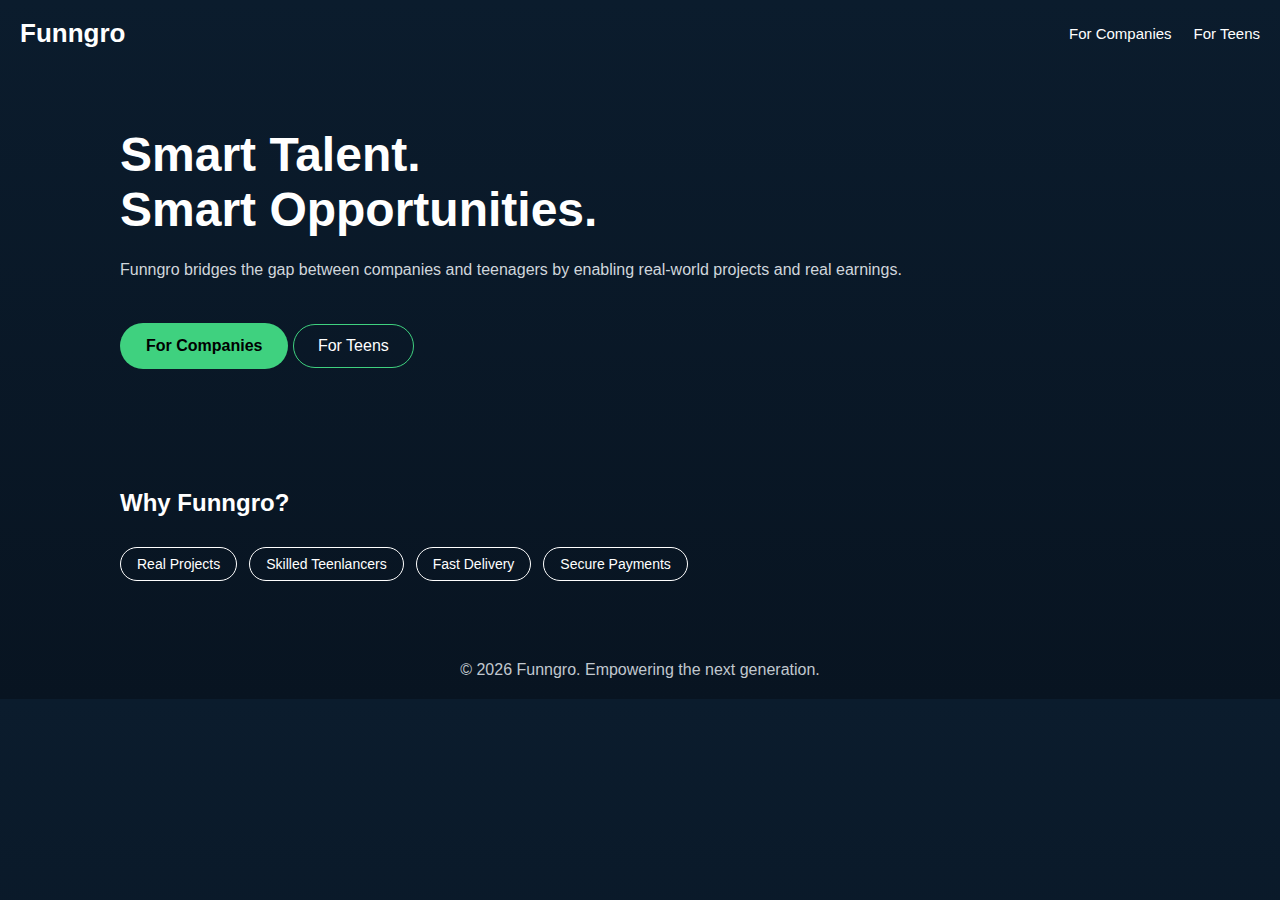
<file: funngro-revmap/index.html>
<!DOCTYPE html>
<html lang="en">
<head>
  <meta charset="UTF-8">
  <title>Funngro | Smart Talent & Teen Opportunities</title>
  <meta name="description" content="Funngro connects smart companies with talented teens and creates real earning opportunities.">
  <meta name="viewport" content="width=device-width, initial-scale=1.0">
  <link rel="stylesheet" href="style.css">
</head>
<body>

<header class="navbar">
  <div class="logo">Funngro</div>

  <nav class="nav-links">
    <a href="company.html">For Companies</a>
    <a href="teen.html">For Teens</a>
  </nav>

  <div class="menu">☰</div>
</header>

<section class="hero">
  <h1>Smart Talent.<br>Smart Opportunities.</h1>

  <p>
    Funngro bridges the gap between companies and teenagers by enabling
    real-world projects and real earnings.
  </p>

  <div class="cta-buttons">
    <a href="company.html" class="primary-btn">For Companies</a>
    <a href="teen.html" class="secondary-btn">For Teens</a>
  </div>
</section>

<section class="hero">
  <h2 class="section-title">Why Funngro?</h2>

  <div class="tags">
    <span>Real Projects</span>
    <span>Skilled Teenlancers</span>
    <span>Fast Delivery</span>
    <span>Secure Payments</span>
  </div>
</section>

<footer class="footer">
  © 2026 Funngro. Empowering the next generation.
</footer>

</body>
</html>
</file>
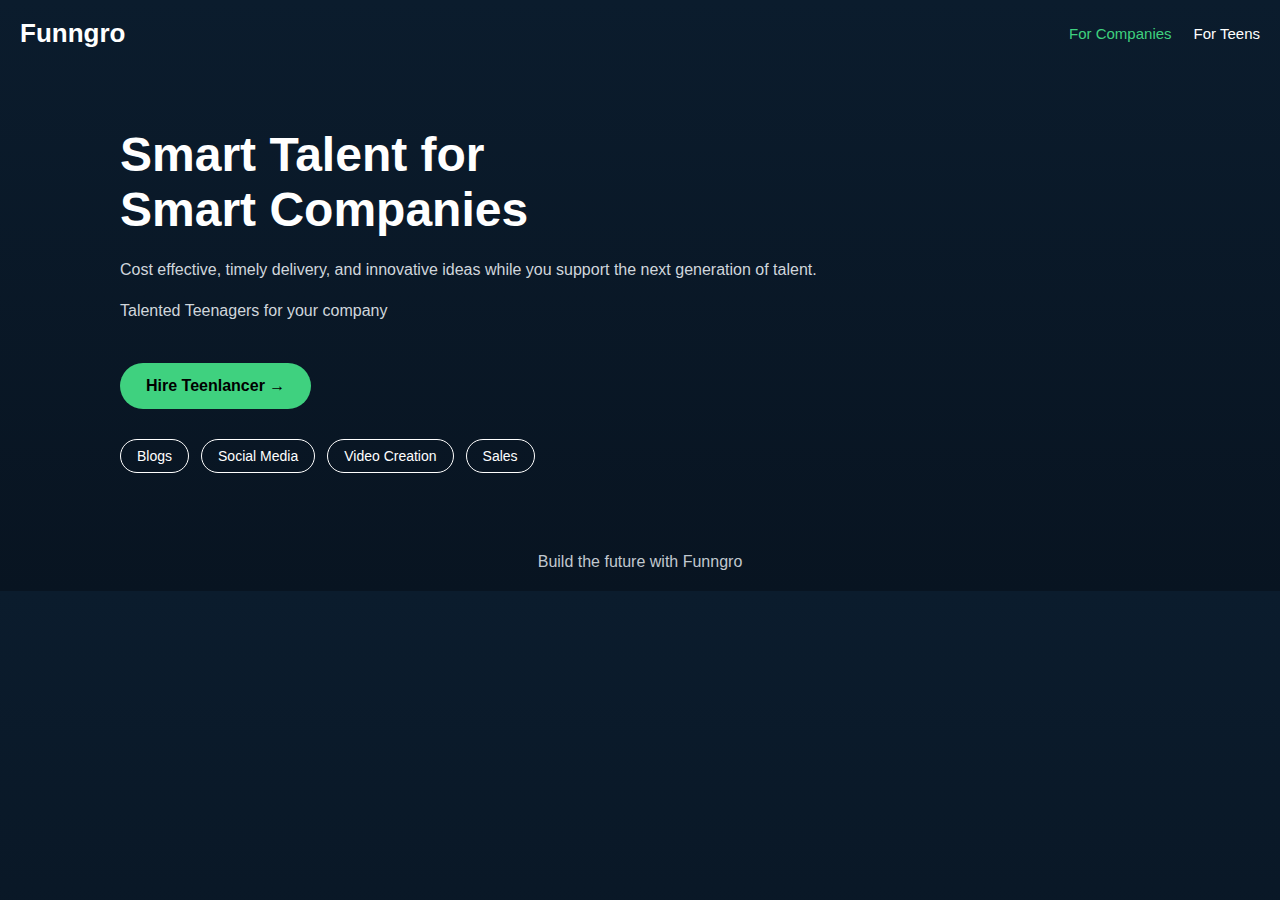
<file: funngro-revmap/company.html>
<!DOCTYPE html>
<html lang="en">
<head>
  <meta charset="UTF-8">
  <title>For Companies | Funngro</title>
  <meta name="description" content="Hire talented teens for cost-effective, innovative, and fast project delivery.">
  <meta name="viewport" content="width=device-width, initial-scale=1.0">
  <link rel="stylesheet" href="style.css">
</head>
<body>

<header class="navbar">
  <div class="logo">Funngro</div>

  <nav class="nav-links">
    <a href="company.html" class="active">For Companies</a>
    <a href="teen.html">For Teens</a>
  </nav>

  <div class="menu">☰</div>
</header>

<section class="hero">
  <h1>Smart Talent for<br>Smart Companies</h1>

  <p>
    Cost effective, timely delivery, and innovative ideas while you
    support the next generation of talent.
  </p>

  <p class="sub-text">Talented Teenagers for your company</p>

  <a href="#" class="primary-btn">Hire Teenlancer →</a>

  <div class="tags">
    <span>Blogs</span>
    <span>Social Media</span>
    <span>Video Creation</span>
    <span>Sales</span>
  </div>
</section>

<footer class="footer">
  Build the future with Funngro
</footer>

</body>
</html>
</file>
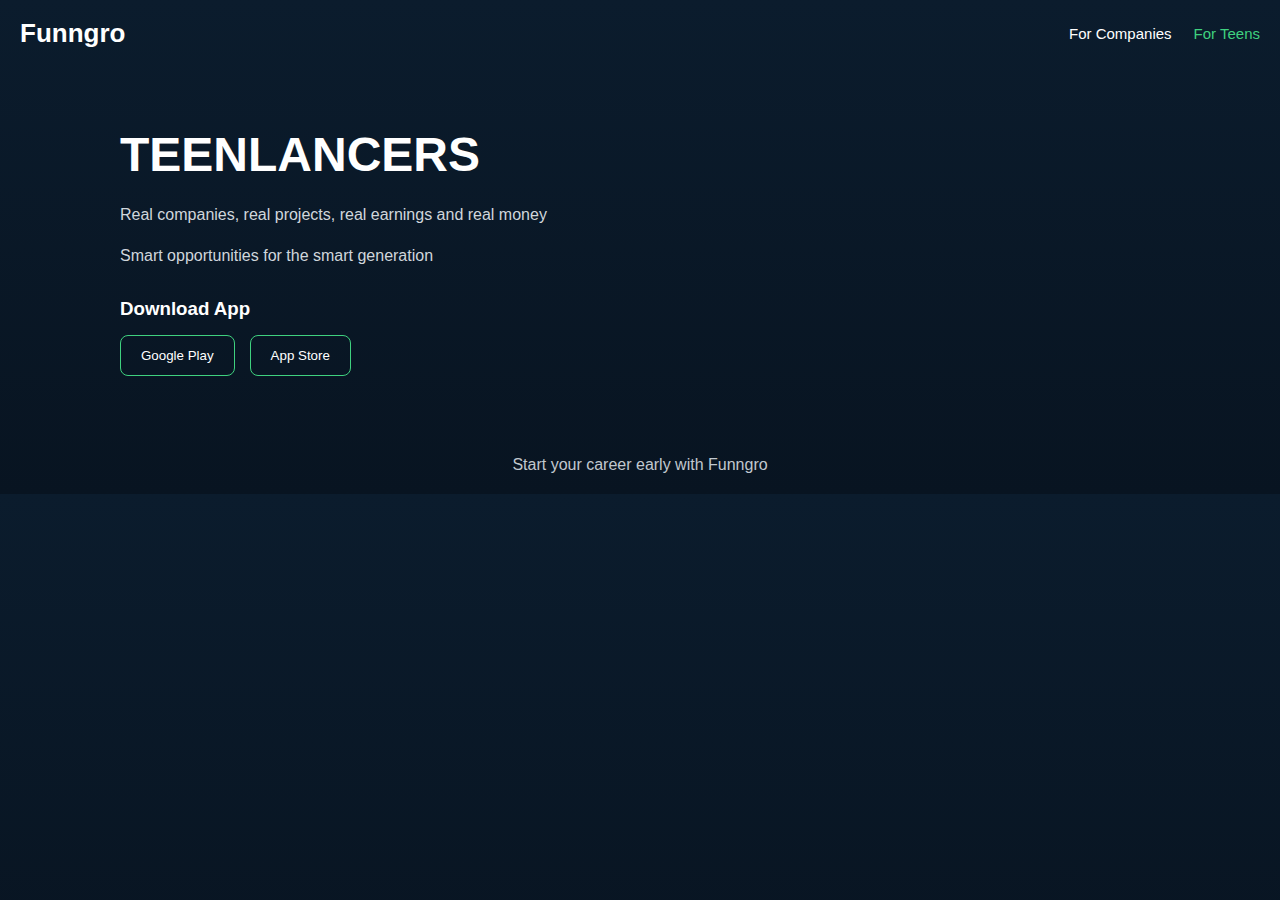
<file: funngro-revmap/teen.html>
<!DOCTYPE html>
<html lang="en">
<head>
  <meta charset="UTF-8">
  <title>For Teens | Funngro</title>
  <meta name="description" content="Real companies, real projects, real earnings for teens.">
  <meta name="viewport" content="width=device-width, initial-scale=1.0">
  <link rel="stylesheet" href="style.css">
</head>
<body>

<header class="navbar">
  <div class="logo">Funngro</div>

  <nav class="nav-links">
    <a href="company.html">For Companies</a>
    <a href="teen.html" class="active">For Teens</a>
  </nav>

  <div class="menu">☰</div>
</header>

<section class="hero">
  <h1>TEENLANCERS</h1>

  <p>
    Real companies, real projects, real earnings and real money
  </p>

  <p class="sub-text">
    Smart opportunities for the smart generation
  </p>

  <h3 class="download-title">Download App</h3>

  <div class="store-buttons">
    <button class="store-btn">Google Play</button>
    <button class="store-btn">App Store</button>
  </div>
</section>

<footer class="footer">
  Start your career early with Funngro
</footer>

</body>
</html>
</file>
<file: funngro-revmap/style.css>
* {
  margin: 0;
  padding: 0;
  box-sizing: border-box;
  font-family: Arial, Helvetica, sans-serif;
}

body {
  background: linear-gradient(180deg, #0b1c2d, #081421);
  color: #ffffff;
}

/* Navbar */
.navbar {
  display: flex;
  justify-content: space-between;
  align-items: center;
  padding: 18px 20px;
}

.logo {
  font-size: 26px;
  font-weight: bold;
}

.nav-links {
  display: none;
  gap: 22px;
}

.nav-links a {
  color: #ffffff;
  text-decoration: none;
  font-size: 15px;
}

.nav-links a.active {
  color: #3fd17f;
}

.menu {
  font-size: 26px;
  cursor: pointer;
}

/* Hero Section */
.hero {
  padding: 40px 20px;
}

.hero h1 {
  font-size: 36px;
  font-weight: bold;
  margin-bottom: 20px;
}

.hero p {
  font-size: 16px;
  line-height: 1.6;
  color: #d0d6dc;
  margin-bottom: 15px;
}

.sub-text {
  color: #c1c8cf;
}

/* Buttons */
.primary-btn {
  display: inline-block;
  margin-top: 25px;
  padding: 14px 26px;
  background: #3fd17f;
  color: #000;
  border-radius: 30px;
  text-decoration: none;
  font-weight: bold;
}

.secondary-btn {
  display: inline-block;
  margin-top: 15px;
  padding: 12px 24px;
  border: 1px solid #3fd17f;
  border-radius: 30px;
  color: #ffffff;
  text-decoration: none;
}

/* Tags */
.tags {
  display: flex;
  flex-wrap: wrap;
  gap: 12px;
  margin-top: 30px;
}

.tags span {
  border: 1px solid #ffffff;
  padding: 8px 16px;
  border-radius: 20px;
  font-size: 14px;
}

/* Store Buttons */
.download-title {
  margin-top: 30px;
  margin-bottom: 15px;
}

.store-buttons {
  display: flex;
  gap: 15px;
}

.store-btn {
  padding: 12px 20px;
  border-radius: 8px;
  background: transparent;
  border: 1px solid #3fd17f;
  color: #ffffff;
}

/* Footer */
.footer {
  text-align: center;
  padding: 20px;
  color: #c1c8cf;
}

/* Desktop */
@media (min-width: 768px) {
  .nav-links {
    display: flex;
  }

  .menu {
    display: none;
  }

  .hero {
    padding: 60px 120px;
  }

  .hero h1 {
    font-size: 48px;
  }
}
</file>
